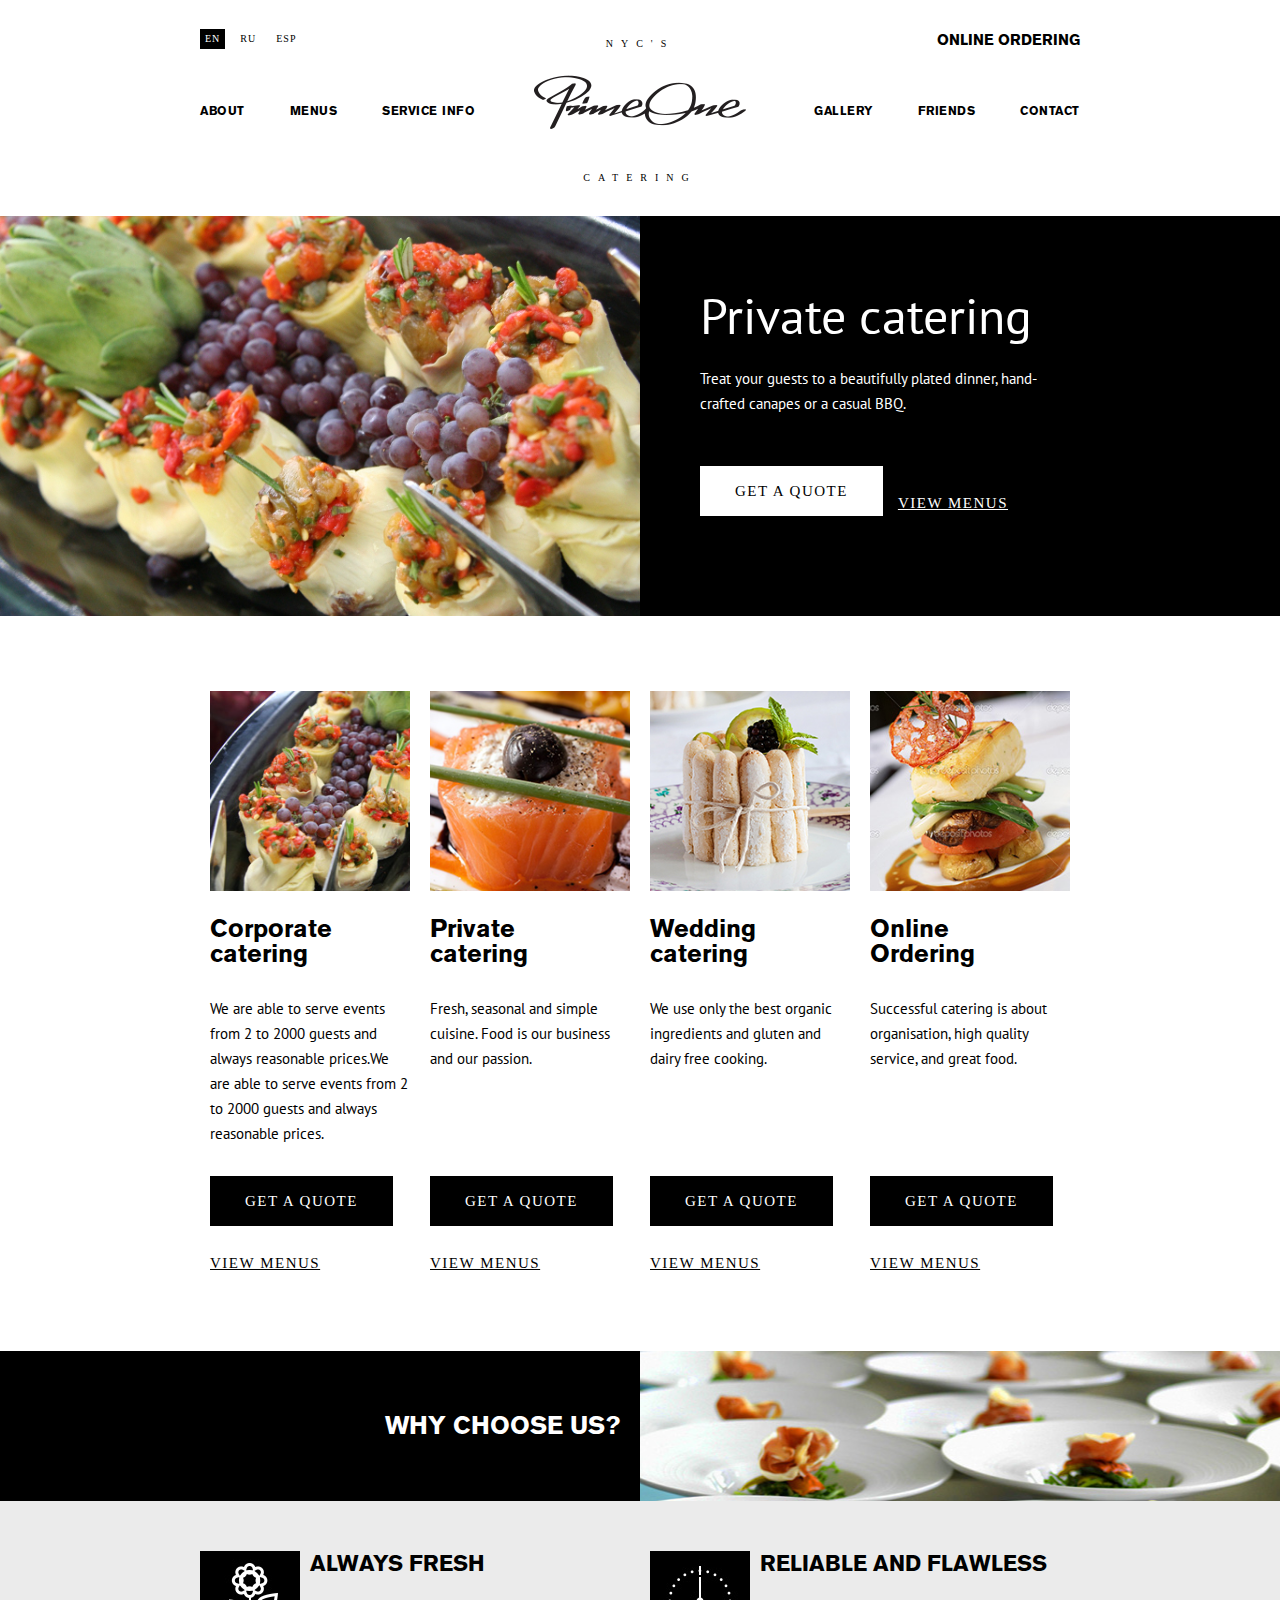
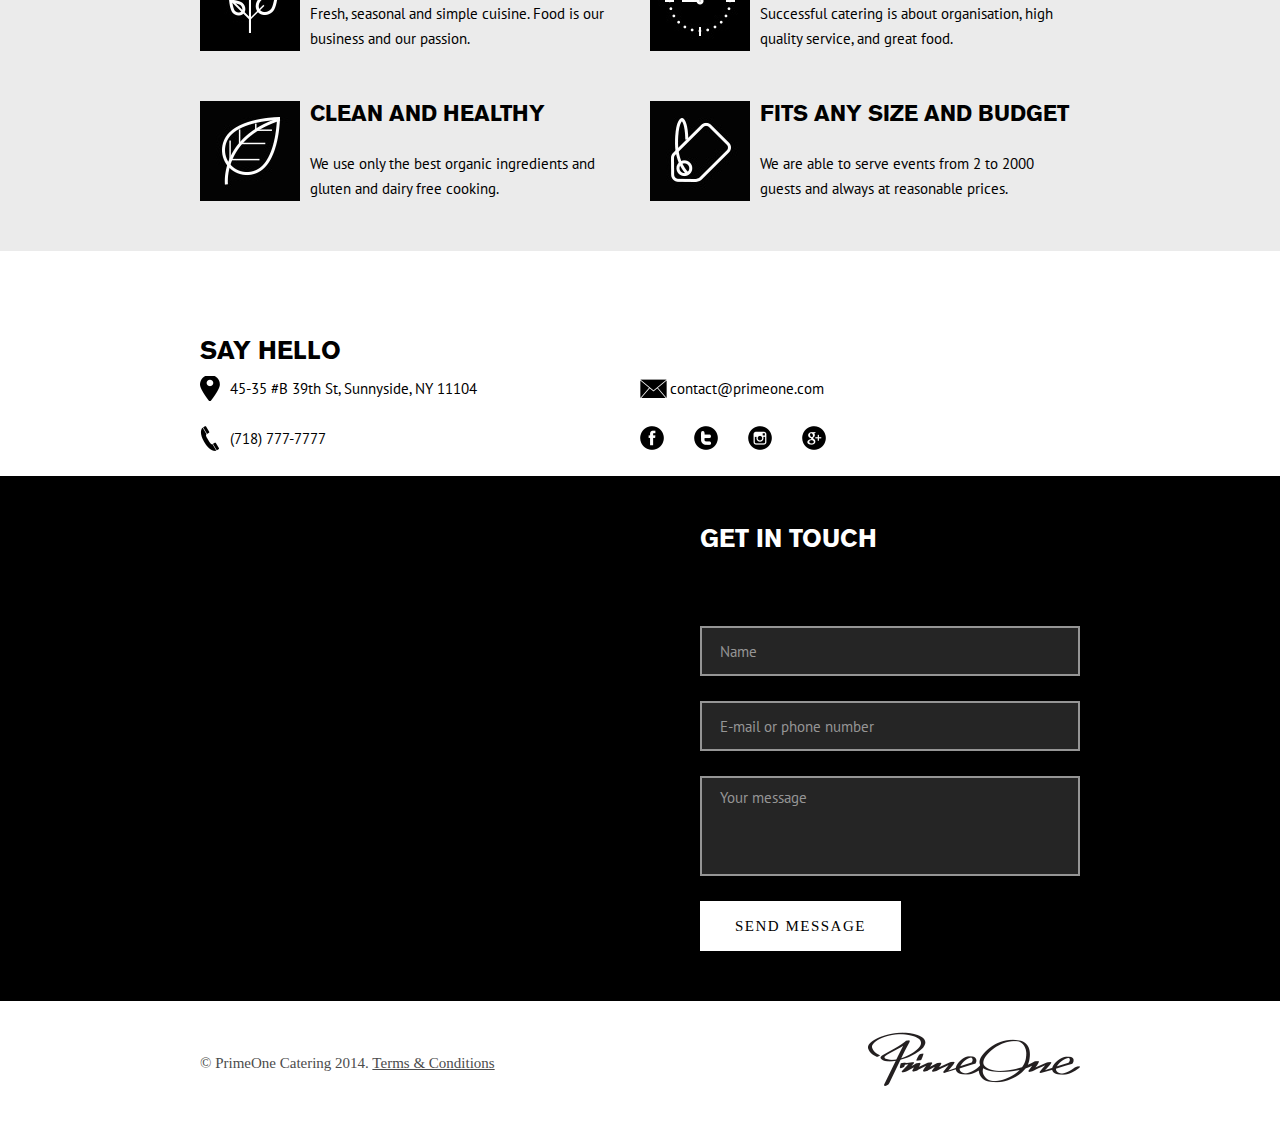
<file: index.html>
<!DOCTYPE html>
<html lang="en">

<head>
	<title>HomePage</title>
	<meta charset="UTF-8">
	<meta http-equiv="X-UA-Compatible" content="IE=edge">
	<meta name="format-detection" content="telephone=no">
	<link rel="stylesheet" href="css/style.css">
	<meta name="viewport" content="width=device-width, initial-scale=1.0">
</head>

<body>
	<div class="wrapper">
<header class="header">
	<div class="container">
		<div class="header__top header-top">
			<div class="header-top__lang">
				<a href="" class="header-top__item active">EN</a>
				<a href="" class="header-top__item">RU</a>
				<a href="" class="header-top__item">ESP</a>
			</div>
			<a href="" class="header-top__order">Online ordering</a>
		</div>
		<div class="header__bottom header-bottom">
			<div class="header-bottom__column">
				<nav class="header-bottom__menu bottom-menu">
					<ul class="bottom-menu__list">
						<li><a href="" class="bottom-menu__link">ABOUT</a></li>
						<li><a href="" class="bottom-menu__link">Menus</a></li>
						<li><a href="" class="bottom-menu__link">Service Info</a></li>
					</ul>
				</nav>
			</div>
			<div class="header-bottom__column">
				<a href="" class="header-bottom__logo bottom-logo">
					<span class="bottom-logo__text">NYC'S</span>
					<span class="bottom-logo__img"><img src="img/Words/Untitled-1.png" alt=""></span>
					<span class="bottom-logo__text">Catering</span>
				</a>
			</div>
			<div class="header-bottom__column">
				<nav class="header-bottom__menu bottom-menu header-bottom__menu_r">
					<ul class="bottom-menu__list">
						<li><a href="" class="bottom-menu__link">Gallery</a></li>
						<li><a href="" class="bottom-menu__link">Friends</a></li>
						<li><a href="" class="bottom-menu__link">Contact</a></li>
					</ul>
				</nav>
			</div>
		</div>
		<div class="header-menu__icon">
			<span></span>
			<span></span>
			<span></span>
		</div>
		<div class="header-menu"></div>
	</div>
</header>		<section class="private">
			<div class="private__row">
				<div class="private__column">
					<div class="private__img ibg"><img src="img/icons/01.jpg" alt=""></div>
				</div>
				<div class="private__column">
					<div class="private__body">
						<div class="private__title">Private catering</div>
						<div class="private__subtitle">Treat your guests to a beautifully plated dinner, hand-crafted canapes
							or a casual BBQ.</div>
						<div class="private__link link-private">
							<a href="" class="link-private__btn btn btn_w"><span>Get a quote</span></a>
							<a href="" class="link-private__link">View menus</a>
						</div>
					</div>
				</div>
			</div>
		</section>
		<section class="menu">
			<div class="container">
				<div class="menu__row">
					<div class="menu__column">
						<div class="menu__item item-menu">
							<a href="" class="item-menu__image"><img src="img/icons/05.jpg" alt=""></a>
							<div class=" item-menu__title">Corporate
								catering</div>
							<div class="item-menu__text">We are able to serve events from 2 to 2000 guests and always
								reasonable prices.We are able to serve events from 2 to 2000 guests and always
								reasonable prices.</div>
							<div class="item-menu__link link-private">
								<a href="" class="link-private__btn btn btn_b"><span>Get a quote</span></a>
								<a href="" class="link-private__link link-private__link_b">View menus</a>
							</div>
						</div>
					</div>
					<div class="menu__column">
						<div class="menu__item item-menu">
							<a href="" class="item-menu__image"><img src="img/icons/03.jpg" alt=""></a>
							<div class="item-menu__title">Private
								catering</div>
							<div class="item-menu__text">Fresh, seasonal and simple
								cuisine. Food is our business and our passion.</div>
							<div class="item-menu__link link-private">
								<a href="" class="link-private__btn btn btn_b"><span>Get a quote</span></a>
								<a href="" class="link-private__link link-private__link_b">View menus</a>
							</div>
						</div>
					</div>
					<div class="menu__column">
						<div class="menu__item item-menu">
							<a href="" class="item-menu__image"><img src="img/icons/02.jpg" alt=""></a>
							<div class="item-menu__title">Wedding
								catering</div>
							<div class="item-menu__text">We use only the best organic ingredients and gluten and dairy free
								cooking.</div>
							<div class="item-menu__link link-private">
								<a href="" class="link-private__btn btn btn_b"><span>Get a quote</span></a>
								<a href="" class="link-private__link link-private__link_b ">View menus</a>
							</div>
						</div>
					</div>
					<div class="menu__column">
						<div class="menu__item item-menu">
							<a href="" class="item-menu__image"><img src="img/icons/04.jpg" alt=""></a>
							<div class="item-menu__title">Online
								Ordering</div>
							<div class="item-menu__text">Successful catering is about organisation, high quality
								service, and great food.</div>
							<div class="item-menu__link link-private">
								<a href="" class="link-private__btn btn btn_b"><span>Get a quote</span></a>
								<a href="" class="link-private__link link-private__link_b">View menus</a>
							</div>
						</div>
					</div>
				</div>
			</div>
		</section>
		<section class="why">
			<div class="why__top top-why">
				<div class="top-why__column">
					<div class="top-why__text">Why CHOOSE us?</div>
				</div>
				<div class="top-why__column">
					<div class="top-why__img ibg"><img src="/img/icons/06.jpg" alt=""></div>
				</div>
			</div>
			<div class="why__bottom bottom-why">
				<div class="container">
					<div class="bottom-why__body">
						<div class="bottom-why__column">
							<div class="bottom-why__item item">
								<div class="item__icon"><img src="img/checks/01.jpg" alt=""></div>
								<div class="item__body body-item">
									<div class="body-item__title">Always fresh</div>
									<div class="body-item__text">Fresh, seasonal and simple cuisine. Food is our business and our
										passion.</div>
								</div>
							</div>
						</div>
						<div class="bottom-why__column">
							<div class="bottom-why__item item">
								<div class="item__icon"><img src="img/checks/03.jpg" alt=""></div>
								<div class="item__body body-item">
									<div class="body-item__title">Reliable AND Flawless</div>
									<div class="body-item__text">Successful catering is about organisation, high quality service,
										and great food.</div>
								</div>
							</div>
						</div>
						<div class="bottom-why__column">
							<div class="bottom-why__item item">
								<div class="item__icon"><img src="img/checks/04.jpg" alt=""></div>
								<div class="item__body body-item">
									<div class="body-item__title">Clean and Healthy</div>
									<div class="body-item__text">We use only the best organic ingredients and gluten and dairy
										free
										cooking.</div>
								</div>
							</div>
						</div>
						<div class="bottom-why__column">
							<div class="bottom-why__item item">
								<div class="item__icon"><img src="img/checks/05.jpg" alt=""></div>
								<div class="item__body body-item">
									<div class="body-item__title">fits any size and budget</div>
									<div class="body-item__text">We are able to serve events from 2 to 2000 guests and always at
										reasonable prices.</div>
								</div>
							</div>
						</div </div>>
					</div>
				</div>
		</section>
		<section class="hello">
			<div class="container">
				<div class="hello__title">Say hello</div>
				<div class="hello__body">
					<div class="hello__column">
						<div class="hello__item hello__item_l">45-35 #B 39th St, Sunnyside, NY 11104</div>
					</div>
					<div class="hello__column">
						<a class="hello__item hello__item_2" href="mailto:contact@primeone.com">contact@primeone.com</a>
					</div>
					<div class="hello__column">
						<a class="hello__item hello__item_3" href="(718) 777-7777">(718) 777-7777</a>
					</div>
					<div class="hello__column">
						<div class="hello__social social-contacts">
							<a href="" class="social-contacts__item"><img src="/img/checks/09.png" alt=""></a>
							<a href="" class="social-contacts__item"><img src="/img/checks/10.png" alt=""></a>
							<a href="" class="social-contacts__item"><img src="/img/checks/11.png" alt=""></a>
							<a href="" class="social-contacts__item"><img src="/img/checks/12.png" alt=""></a>
						</div>
					</div>
				</div>
			</div>
		</section>
		<section class="map">
			<div class="map__column column-map">
				<div class="column-map__map" id="map"></div>
			</div>
			<div class="map__column map-form">
				<div class="map-form">
					<div class="map-form__title">Get in touch</div>
					<form action="#" method="post" class="map-form__body">
						<div class="map-form__line">
							<input type="text" data-value="Name" autocomplete="off" name="name" class="input req">
						</div>
						<div class="map-form__line">
							<input type="text" data-value="E-mail or phone number" autocomplete="off" name="name"
								class="input req email">
						</div>
						<div class="map-form__line">
							<textarea data-value="Your message" autocomplete="off" name="name" class="input"></textarea>
						</div>
						<div class="map-form__button">
							<button type="submit" class="map-form__btn btn btn_w"><span>Send message</span></button>
						</div>
					</form>
				</div>
			</div>
		</section>
	</div>
<footer class="footer">
	<div class="container">
		<div class="footer-body">
			<div class="footer-body__column">
				<div class="footer-body__text">© PrimeOne Catering 2014. <span>Terms & Conditions</span></div>
			</div>
			<div class="footer-body__column">
				<div class="footer-body__img"><img src="img/Words/Untitled-1.png" alt=""></div>
			</div>
		</div>
	</div>
</footer>	</div>
	<script src="https://code.jquery.com/jquery-3.6.0.min.js"></script>
	<script src="https://maps.google.com/maps/api/js?sensor=false&amp;key="></script>
<script src="js/script.js"></script>
<script src="js/burger.js"></script>
<script src="js/map.js"></script>
<script src="js/forms.js"></script></body>

</html>
</file>
<file: css/style.css>
@charset "UTF-8";
@import url("https://fonts.googleapis.com/css2?family=PT+Sans&display=swap");
@font-face {
  font-family: "Akzidenz";
  src: url("../fonts/AkzidenzGrotesk-Bold.eot");
  src: local("☺"), url("../fonts/AkzidenzGrotesk-Bold.woff") format("woff"), url("../fonts/AkzidenzGrotesk-Bold.ttf") format("truetype"), url("../fonts/AkzidenzGrotesk-Bold.svg") format("svg");
  font-weight: 700;
  font-style: normal;
}
@font-face {
  font-family: "netflix";
  src: url("../netflix.eot");
  src: url("../netflix.eot?#iefix") format("embedded-opentype"), url("../netflix.otf") format("otf"), url("../netflix.svg#netflix") format("svg"), url("../netflix.ttf") format("truetype"), url("../netflix.woff") format("woff"), url("../netflix.woff2") format("woff2");
}
* {
  padding: 0px 0px 0px 0px;
  margin: 0px 0px 0px 0px;
  border: 0px;
}

*,
*::before,
*::after {
  -wedkit-box-sizing: border-box;
  -webkit-box-sizing: border-box;
          box-sizing: border-box;
}

:focus,
:active {
  outline: none;
}

a:focus,
a:active {
  outline: none;
}

nav,
footer,
head,
aside {
  display: block;
}

html,
body {
  height: 100%;
  margin: 0;
  padding: 0;
  min-width: 320px;
  position: relative;
  color: #000;
  width: 100%;
  font-size: 100%;
  line-height: 1;
  font-size: 16px;
  -ms-text-size-adjust: 100%;
  -moz-text-size-adjust: 100%;
  -webkit-text-size-adjust: 100%;
}

body {
  font-size: 100%;
  line-height: 1;
  font-size: 16px;
}

input,
button,
textarea {
  font-family: inherit;
}

input::-ms-clear {
  display: none;
}

button {
  cursor: pointer;
}

button::-moz-focus-inner {
  padding: 0px 0px 0px 0px;
  border: 0px;
}

a,
a:visited {
  text-decoration: none;
}

a:hover {
  text-decoration: none;
}

ul li {
  list-style: none;
}

img {
  vertical-align: top;
}

h1,
h2,
h3,
h4,
h5,
h6 {
  font-size: inherit;
  font-weight: 400;
}

.wrapper {
  font-family: "PT Sans";
  width: 100%;
  min-height: 100%;
  overflow: hidden;
  display: -webkit-box;
  display: -ms-flexbox;
  display: flex;
  font-size: 0;
  -webkit-box-orient: vertical;
  -webkit-box-direction: normal;
      -ms-flex-direction: column;
          flex-direction: column;
}

.container {
  max-width: 900px;
  margin: 0 auto;
  width: 100%;
  font-size: 14px;
  padding: 0px 10px;
}
@media (max-width: 912px) {
  .container {
    max-width: 970px;
  }
}
@media (max-width: 992.98px) {
  .container {
    max-width: 750px;
  }
}
@media (max-width: 767.98px) {
  .container {
    max-width: none;
    padding: 0 10px;
  }
}

.header {
  position: relative;
  z-index: 50;
  padding: 29px 0px 33px 0px;
}
@media (max-width: 767.98px) {
  .header {
    padding: 20px 0px;
  }
}
.header::after {
  content: "";
  position: absolute;
  top: 0;
  left: 0;
  width: 100%;
  height: 100%;
  background: #fff;
  z-index: 3;
}
.header__top {
  display: -webkit-box;
  display: -ms-flexbox;
  display: flex;
  font-size: 0;
  -webkit-box-align: center;
      -ms-flex-align: center;
          align-items: center;
  -webkit-box-pack: justify;
      -ms-flex-pack: justify;
          justify-content: space-between;
}
@media (max-width: 767.98px) {
  .header__top {
    -webkit-box-pack: end;
        -ms-flex-pack: end;
            justify-content: flex-end;
  }
}

.header-top {
  position: relative;
  z-index: 4;
}
.header-top__lang {
  display: -webkit-box;
  display: -ms-flexbox;
  display: flex;
  font-size: 0;
}
.header-top__item {
  display: inline-block;
  font-size: 10px;
  font-size: 0.625rem;
  color: #000;
  font-family: "Bebas";
  margin: 0px 10px 0px 0px;
  padding: 5px;
  text-transform: uppercase;
  letter-spacing: 1px;
  letter-spacing: 0.0625rem;
}
.header-top__item.active {
  background-color: #000;
  color: #fff;
}
.header-top__order {
  display: inline-block;
  font-family: "Akzidenz";
  font-size: 15px;
  font-size: 0.9375rem;
  line-height: 19px;
  line-height: 1.1875rem;
  color: #000;
  position: relative;
  text-transform: uppercase;
}
.header-top__order::after {
  content: "";
  position: absolute;
  bottom: 0;
  left: 50%;
  width: 0;
  height: 2px;
  background-color: #000;
  -webkit-transition: all 0.3s ease 0s;
  transition: all 0.3s ease 0s;
}
.header-top__order:hover::after {
  left: 0;
  width: 100%;
}
@media (max-width: 767.98px) {
  .header-top__order {
    font-size: 13px;
    font-size: 0.8125rem;
  }
}

.header-bottom {
  display: -webkit-box;
  display: -ms-flexbox;
  display: flex;
  font-size: 0;
  -webkit-box-align: center;
      -ms-flex-align: center;
          align-items: center;
  margin: -10px 0px 0px 0px;
}
@media (max-width: 767.98px) {
  .header-bottom {
    margin: -30px 80px 0px 0px;
  }
}
.header-bottom__column {
  -webkit-box-flex: 0;
      -ms-flex: 0 0 33.333%;
          flex: 0 0 33.333%;
  position: relative;
  z-index: 4;
}
@media (max-width: 767.98px) {
  .header-bottom__column {
    -webkit-box-flex: 1;
        -ms-flex: 1 1 100%;
            flex: 1 1 100%;
  }
}
.header-bottom__menu_r .bottom-menu__list {
  -webkit-box-pack: end;
      -ms-flex-pack: end;
          justify-content: flex-end;
  text-align: right;
}
@media (max-width: 767.98px) {
  .header-bottom__menu_r .bottom-menu__list {
    text-align: left;
  }
}
.header-bottom__menu_r .bottom-menu__list li {
  margin: 0px 0px 0px 45px;
}
@media (max-width: 992.98px) {
  .header-bottom__menu_r .bottom-menu__list li {
    margin: 0px 0px 0px 20px;
  }
}
@media (max-width: 767.98px) {
  .header-bottom__menu_r .bottom-menu__list li {
    margin: 20px 0px 20px 0px;
  }
}
.header-bottom__menu_r .bottom-menu__list li:first-child {
  margin: 0px;
}
@media (max-width: 767.98px) {
  .header-bottom__menu_r .bottom-menu__list li:first-child {
    margin: 0px 0px 20px 0px;
  }
}
.header-bottom__menu_r .bottom-menu__list li:last-child {
  margin: 0px 0px 0px 45px;
}
@media (max-width: 992.98px) {
  .header-bottom__menu_r .bottom-menu__list li:last-child {
    margin: 0px 0px 0px 20px;
  }
}
@media (max-width: 992.98px) and (max-width: 767.98px) {
  .header-bottom__menu_r .bottom-menu__list li:last-child {
    margin: 20px 0px 20px 0px;
  }
}

.bottom-menu__list {
  display: -webkit-box;
  display: -ms-flexbox;
  display: flex;
  font-size: 0;
  -webkit-box-align: center;
      -ms-flex-align: center;
          align-items: center;
}
.bottom-menu__list li {
  margin: 0px 45px 0px 0px;
}
.bottom-menu__list li:last-child {
  margin: 0px;
}
@media (max-width: 992.98px) {
  .bottom-menu__list li {
    margin: 0px 20px 0px 0px;
  }
}
@media (max-width: 767.98px) {
  .bottom-menu__list li {
    margin: 0px 0px 20px 0px;
  }
}
@media (max-width: 767.98px) {
  .bottom-menu__list {
    display: block;
    margin: 20px 0px 0px 0px;
  }
}
.bottom-menu__link {
  font-family: "Akzidenz";
  font-size: 12px;
  font-size: 0.75rem;
  letter-spacing: 0.5px;
  letter-spacing: 0.03125rem;
  color: #000;
  text-transform: uppercase;
}
@media (max-width: 767.98px) {
  .bottom-menu__link {
    font-size: 16px;
    font-size: 1rem;
  }
}

.bottom-logo {
  position: relative;
  z-index: 11;
  display: block;
  text-align: center;
}
.bottom-logo__text {
  display: block;
  color: #000000;
  font-family: Bebas;
  font-size: 10px;
  text-transform: uppercase;
  letter-spacing: 8px;
}
@media (max-width: 767.98px) {
  .bottom-logo__text {
    font-size: 8px;
  }
}
.bottom-logo__img {
  display: inline-block;
  margin: 13px 0px 22px 0px;
}
@media (max-width: 992.98px) {
  .bottom-logo__img {
    margin: 2px 0px 5px 0px;
  }
  .bottom-logo__img img {
    max-width: 100%;
    width: 150px;
  }
}
@media (max-width: 479.98px) {
  .bottom-logo__img {
    margin: 0px 0px 2px 0px;
  }
  .bottom-logo__img img {
    width: 100px;
  }
}

.header-menu__icon {
  display: none;
}

@media (max-width: 767.98px) {
  .header-menu {
    padding: 100px 0px 0px 20px;
    position: fixed;
    top: -200%;
    left: 0;
    overflow: auto;
    width: 100%;
    height: 100%;
    background: #fff;
    -webkit-transition: all 0.3s ease 0s;
    transition: all 0.3s ease 0s;
    z-index: 2;
  }
  .header-menu.active {
    top: 0;
  }
  .header-menu__icon {
    display: block;
    position: absolute;
    top: 25px;
    left: 10px;
    width: 30px;
    height: 18px;
    cursor: pointer;
    z-index: 5;
  }
  .header-menu__icon span {
    -webkit-transition: all 0.3s ease 0s;
    transition: all 0.3s ease 0s;
    position: absolute;
    top: 8px;
    left: 0;
    width: 100%;
    height: 2px;
    background: #000;
  }
  .header-menu__icon span:first-child {
    top: 0px;
  }
  .header-menu__icon span:last-child {
    top: auto;
    bottom: 0px;
  }
  .header-menu__icon.active span {
    -webkit-transform: scale(0);
    transform: scale(0);
  }
  .header-menu__icon.active span:first-child {
    -webkit-transform: rotate(-45deg);
    transform: rotate(-45deg);
    top: 8px;
  }
  .header-menu__icon.active span:last-child {
    -webkit-transform: rotate(45deg);
    transform: rotate(45deg);
    bottom: 8px;
  }
}
body.lock {
  overflow: hidden;
}

.footer {
  padding: 18px 0px;
}

.footer-body {
  display: -webkit-box;
  display: -ms-flexbox;
  display: flex;
  font-size: 0;
  -webkit-box-align: center;
      -ms-flex-align: center;
          align-items: center;
  -webkit-box-pack: justify;
      -ms-flex-pack: justify;
          justify-content: space-between;
}
@media (max-width: 767.98px) {
  .footer-body {
    -ms-flex-wrap: wrap;
        flex-wrap: wrap;
  }
}
@media (max-width: 767.98px) {
  .footer-body__column {
    -webkit-box-flex: 1;
        -ms-flex: 1 1 100%;
            flex: 1 1 100%;
    display: -webkit-box;
    display: -ms-flexbox;
    display: flex;
    font-size: 0;
    -webkit-box-align: center;
        -ms-flex-align: center;
            align-items: center;
    -webkit-box-pack: center;
        -ms-flex-pack: center;
            justify-content: center;
  }
}
.footer-body__text {
  line-height: 25px;
  line-height: 1.5625rem;
  font-size: 15px;
  font-size: 0.9375rem;
  -webkit-box-align: center;
      -ms-flex-align: center;
          align-items: center;
  color: #4c4c4c;
}
.footer-body__text span {
  text-decoration: underline;
}

.private__row {
  display: -webkit-box;
  display: -ms-flexbox;
  display: flex;
  font-size: 0;
}
@media (max-width: 767.98px) {
  .private__row {
    -webkit-box-orient: vertical;
    -webkit-box-direction: normal;
        -ms-flex-direction: column;
            flex-direction: column;
  }
}
.private__column {
  -webkit-box-flex: 0;
      -ms-flex: 0 0 50%;
          flex: 0 0 50%;
  background: #000;
}
.private__img {
  height: 100%;
}
@media (max-width: 767.98px) {
  .private__img {
    padding: 0px 0px 30% 0px;
  }
}
.private__body {
  padding: 75px 0px 75px 60px;
  color: #fff;
  max-width: 400px;
}
@media (max-width: 992.98px) {
  .private__body {
    padding: 55px 0px 55px 40px;
  }
}
@media (max-width: 767.98px) {
  .private__body {
    padding: 30px 7px 30px 10px;
    max-width: none;
  }
}
.private__title {
  font-size: 50px;
  font-size: 3.125rem;
  line-height: 50px;
  line-height: 3.125rem;
  margin: 0px 0px 25px 0px;
}
@media (max-width: 767.98px) {
  .private__title {
    margin: 0px 0px 20px 0px;
    font-size: 45px;
    font-size: 2.8125rem;
    line-height: 45px;
    line-height: 2.8125rem;
  }
}
.private__subtitle {
  font-size: 15px;
  font-size: 0.9375rem;
  line-height: 25px;
  line-height: 1.5625rem;
  margin: 0px 0px 50px 0px;
}
@media (max-width: 767.98px) {
  .private__subtitle {
    margin: 0px 0px 30px 0px;
  }
}
.private .link-private {
  display: -webkit-box;
  display: -ms-flexbox;
  display: flex;
  font-size: 0;
  -webkit-box-align: center;
      -ms-flex-align: center;
          align-items: center;
}
.private .link-private__link {
  display: inline-block;
  font-size: 15px;
  font-size: 0.9375rem;
  line-height: 25px;
  line-height: 1.5625rem;
  letter-spacing: 1.5px;
  letter-spacing: 0.09375rem;
  font-family: "Bebas";
  color: #fff;
  text-transform: uppercase;
  text-decoration: underline;
  margin: 0px 0px 0px 15px;
}
@media (max-width: 767.98px) {
  .private .link-private__link {
    margin: 0px 0px 0px 7px;
  }
}

.btn {
  display: -moz-inline-flex;
  display: -ms-inline-flex;
  display: -o-inline-flex;
  display: -webkit-inline-box;
  display: -ms-inline-flexbox;
  display: inline-flex;
  -webkit-box-pack: center;
      -ms-flex-pack: center;
          justify-content: center;
  -webkit-box-align: center;
      -ms-flex-align: center;
          align-items: center;
  line-height: 50px;
  line-height: 3.125rem;
  font-size: 15px;
  font-size: 0.9375rem;
  height: 50px;
  padding: 0px 35px;
  font-family: "Bebas";
  text-transform: uppercase;
  position: relative;
  letter-spacing: 1.5px;
  letter-spacing: 0.09375rem;
}
.btn span {
  position: relative;
  z-index: 2;
}
.btn:after {
  content: "";
  position: absolute;
  top: 0;
  left: 50%;
  width: 0;
  height: 100%;
  -webkit-transition: all 0.3s ease 0s;
  transition: all 0.3s ease 0s;
}
.btn_w {
  background: #fff;
  color: #000;
}
.btn_w:hover {
  color: #fff;
}
.btn_w:hover:after {
  left: 0;
  width: 100%;
  background: #000;
}
.btn_b {
  background: #000;
  color: #fff;
  font-size: 15px;
  font-size: 0.9375rem;
}
.btn_b:hover {
  color: #000;
}
.btn_b:hover:after {
  left: 0;
  width: 100%;
  background: #fff;
}
@media (max-width: 992.98px) {
  .btn_b {
    padding: 0px 15px;
  }
}

.menu {
  padding: 75px 0px;
}
@media (max-width: 992.98px) {
  .menu {
    padding: 55px 0px;
  }
}
@media (max-width: 767.98px) {
  .menu {
    padding: 30px 0px;
  }
}
.menu__row {
  display: -webkit-box;
  display: -ms-flexbox;
  display: flex;
  font-size: 0;
}
@media (max-width: 767.98px) {
  .menu__row {
    -ms-flex-wrap: wrap;
        flex-wrap: wrap;
    margin: 0px -10px;
  }
}
.menu__column {
  -webkit-box-flex: 0;
      -ms-flex: 0 0 25%;
          flex: 0 0 25%;
  padding: 0px 10px;
}
@media (max-width: 767.98px) {
  .menu__column {
    -webkit-box-flex: 0;
        -ms-flex: 0 0 50%;
            flex: 0 0 50%;
  }
}
@media (max-width: 479.98px) {
  .menu__column {
    -webkit-box-flex: 1;
        -ms-flex: 1 1 100%;
            flex: 1 1 100%;
  }
}

.item-menu {
  display: -webkit-box;
  display: -ms-flexbox;
  display: flex;
  font-size: 0;
  -webkit-box-orient: vertical;
  -webkit-box-direction: normal;
      -ms-flex-direction: column;
          flex-direction: column;
  height: 100%;
  position: relative;
}
.item-menu__image {
  display: block;
  position: relative;
  padding: 0px 0px 100% 0px;
}
@media (max-width: 767.98px) {
  .item-menu__image {
    padding: 0px 0px 100% 0px;
  }
}
.item-menu__image img {
  position: absolute;
  top: 0;
  left: 0;
  width: 100%;
  height: 100%;
}
.item-menu__title {
  max-width: 130px;
  font-family: "Akzidenz";
  line-height: 25px;
  line-height: 1.5625rem;
  font-size: 25px;
  font-size: 1.5625rem;
  color: #000;
  margin: 25px 0px 30px 0px;
}
@media (max-width: 767.98px) {
  .item-menu__title {
    max-width: none;
  }
}
.item-menu__text {
  max-width: 200px;
  -webkit-box-flex: 1;
      -ms-flex: 1 1 100%;
          flex: 1 1 100%;
  line-height: 25px;
  line-height: 1.5625rem;
  font-size: 15px;
  font-size: 0.9375rem;
  color: #000;
  margin: 0px 0px 30px 0px;
}
@media (max-width: 767.98px) {
  .item-menu__text {
    max-width: none;
  }
}

.link-private {
  display: block;
}
.link-private__link_b {
  display: inline-block;
  font-size: 15px;
  font-size: 0.9375rem;
  line-height: 25px;
  line-height: 1.5625rem;
  letter-spacing: 1.5px;
  letter-spacing: 0.09375rem;
  font-family: "Bebas";
  color: #000;
  text-transform: uppercase;
  text-decoration: underline;
}
@media (max-width: 767.98px) {
  .link-private__link_b {
    margin: 0px 0px 0px 7px;
  }
}
@media (max-width: 479.98px) {
  .link-private__link_b {
    display: block;
    margin: 10px 0px;
  }
}
.link-private__btn {
  margin: 0px 0px 25px 0px;
}
@media (max-width: 479.98px) {
  .link-private__btn {
    margin: 0px 0px 5px 0px;
  }
}

.top-why {
  background: #000;
  display: -webkit-box;
  display: -ms-flexbox;
  display: flex;
  font-size: 0;
}
.top-why__column {
  -webkit-box-flex: 0;
      -ms-flex: 0 0 50%;
          flex: 0 0 50%;
}
@media (max-width: 479.98px) {
  .top-why__column {
    -webkit-box-flex: 1;
        -ms-flex: 1 1 100%;
            flex: 1 1 100%;
  }
  .top-why__column:last-child {
    display: none;
  }
}
.top-why__text {
  padding: 50px 20px 50px 0px;
  font-family: "Akzidenz";
  line-height: 50px;
  line-height: 3.125rem;
  font-size: 25px;
  font-size: 1.5625rem;
  color: #fff;
  text-transform: uppercase;
  text-align: right;
}
@media (max-width: 992.98px) {
  .top-why__text {
    padding: 35px 10px;
    font-size: 22px;
    font-size: 1.375rem;
  }
}
@media (max-width: 767.98px) {
  .top-why__text {
    padding: 20px 10px;
  }
}
.top-why__img {
  height: 100%;
}
.bottom-why {
  background: #ebebeb;
}
.bottom-why__body {
  display: -webkit-box;
  display: -ms-flexbox;
  display: flex;
  font-size: 0;
  -ms-flex-wrap: wrap;
      flex-wrap: wrap;
  padding: 50px 0px 0px 0px;
  margin: 0px -10px;
}
@media (max-width: 992.98px) {
  .bottom-why__body {
    padding: 35px 0px;
  }
}
@media (max-width: 767.98px) {
  .bottom-why__body {
    padding: 20px 0px;
  }
}
.bottom-why__column {
  -webkit-box-flex: 0;
      -ms-flex: 0 0 50%;
          flex: 0 0 50%;
  margin: 0px 0px 50px 0px;
  padding: 0px 10px;
}
@media (max-width: 992.98px) {
  .bottom-why__column {
    margin: 0px 0px 35px 0px;
  }
}
@media (max-width: 767.98px) {
  .bottom-why__column {
    margin: 0px 0px 20px 0px;
    -webkit-box-flex: 1;
        -ms-flex: 1 1 100%;
            flex: 1 1 100%;
  }
}

.item {
  display: -webkit-box;
  display: -ms-flexbox;
  display: flex;
  font-size: 0;
}
.item__icon {
  -webkit-box-flex: 0;
      -ms-flex: 0 0 100px;
          flex: 0 0 100px;
  height: 100px;
}
.item__icon img {
  max-width: 100%;
}

.body-item {
  -webkit-box-flex: 1;
      -ms-flex: 1 1 100%;
          flex: 1 1 100%;
  display: -webkit-box;
  display: -ms-flexbox;
  display: flex;
  font-size: 0;
  -webkit-box-orient: vertical;
  -webkit-box-direction: normal;
      -ms-flex-direction: column;
          flex-direction: column;
  margin: 0px 0px 0px 10px;
  max-width: 310px;
}
@media (max-width: 767.98px) {
  .body-item {
    max-width: none;
  }
}
.body-item__title {
  -webkit-box-flex: 1;
      -ms-flex: 1 1 auto;
          flex: 1 1 auto;
  font-family: "Akzidenz";
  line-height: 25px;
  line-height: 1.5625rem;
  font-size: 22px;
  font-size: 1.375rem;
  text-transform: uppercase;
  margin: 0px 0px 5px 0px;
}
.body-item__text {
  line-height: 25px;
  line-height: 1.5625rem;
  font-size: 15px;
  font-size: 0.9375rem;
}

.hello {
  padding: 75px 0px 0px 0px;
}
@media (max-width: 992.98px) {
  .hello {
    padding: 55px 0px 0px 0px;
  }
}
@media (max-width: 767.98px) {
  .hello {
    padding: 30px 0px 0px 0px;
  }
}
.hello__title {
  font-family: "Akzidenz";
  line-height: 50px;
  line-height: 3.125rem;
  font-size: 25px;
  font-size: 1.5625rem;
  text-transform: uppercase;
}
.hello__body {
  display: -webkit-box;
  display: -ms-flexbox;
  display: flex;
  font-size: 0;
  -ms-flex-wrap: wrap;
      flex-wrap: wrap;
}
.hello__column {
  -webkit-box-flex: 0;
      -ms-flex: 0 0 50%;
          flex: 0 0 50%;
  margin: 0px 0px 25px 0px;
}
@media (max-width: 767.98px) {
  .hello__column {
    -webkit-box-flex: 1;
        -ms-flex: 1 1 100%;
            flex: 1 1 100%;
  }
}
.hello__item {
  display: block;
  line-height: 25px;
  line-height: 1.5625rem;
  font-size: 15px;
  font-size: 0.9375rem;
  color: #000;
  padding: 0px 0px 0px 30px;
}
.hello__item_l {
  background: url("../img/checks/06.png") left no-repeat;
}
.hello__item_2 {
  background: url("../img/checks/08.png") left no-repeat;
}
.hello__item_3 {
  background: url("../img/checks/07.png") left no-repeat;
}

.social-contacts__item {
  display: inline-block;
  margin: 0px 30px 0px 0px;
}
.social-contacts__item:last-child {
  margin: 0;
}

.map {
  background: #000;
  display: -webkit-box;
  display: -ms-flexbox;
  display: flex;
  font-size: 0;
}
@media (max-width: 767.98px) {
  .map {
    -ms-flex-wrap: wrap;
        flex-wrap: wrap;
  }
}
.map__column {
  -webkit-box-flex: 0;
      -ms-flex: 0 0 50%;
          flex: 0 0 50%;
}
@media (max-width: 767.98px) {
  .map__column {
    -webkit-box-flex: 1;
        -ms-flex: 1 1 100%;
            flex: 1 1 100%;
  }
}

.column-map__map {
  height: 100%;
}
@media (max-width: 767.98px) {
  .column-map__map {
    padding: 0px 0px 60% 0px;
    min-height: 250px;
  }
}

.map-form__title {
  line-height: 25px;
  line-height: 1.5625rem;
  font-size: 25px;
  font-size: 1.5625rem;
  font-family: "Akzidenz";
  color: #fff;
  margin: 0px 0px 25px 60px;
  text-transform: uppercase;
  padding: 50px 0px 0px 0px;
}
@media (max-width: 767.98px) {
  .map-form__title {
    margin: 0px 0px 0px 30px;
    padding: 20px 0px 0px 0px;
  }
}
.map-form__body {
  padding: 50px 60px 50px 60px;
  max-width: 500px;
}
@media (max-width: 767.98px) {
  .map-form__body {
    padding: 20px 30px;
  }
}
.map-form__line {
  margin: 0px 0px 25px 0px;
}
@media (max-width: 767.98px) {
  .map-form__line {
    margin: 0px 0px 15px 0px;
  }
}

input[type=text],
input[type=email],
input[type=tel],
textarea {
  -webkit-appearance: none;
  -moz-appearance: none;
  appearance: none;
}

.input {
  border: 2px solid #959595;
  background: #252525;
  height: 50px;
  border-radius: 0 !important;
  width: 100%;
  display: block;
  padding: 0px 18px;
  font-size: 15px;
  background-color: #252525;
  color: #959595;
}
.input:focus {
  border: 1px solid blue;
}
.input.err {
  border: 1px solid red;
}

textarea.input {
  resize: none;
  padding: 10px 18px;
  height: 100px;
}

.gm-style-iw-t {
  opacity: 0;
}

.baloon {
  opacity: 1;
  right: -7px !important;
  bottom: 80px !important;
}
.baloon button {
  display: none !important;
}
.baloon:after {
  display: none !important;
}

.baloon-style {
  display: none;
}

.baloon-content.gm-style-iw {
  opacity: 1;
  border-radius: 0px !important;
  max-width: 300px !important;
  padding: 0 !important;
  left: 0 !important;
  width: 100% !important;
  overflow: visible !important;
}
.baloon-content.gm-style-iw > .gm-style-iw-d {
  overflow: hidden !important;
  max-width: none !important;
}
.baloon-content.gm-style-iw:after {
  display: none !important;
}

.baloon-close {
  top: 18px !important;
}

.ibg {
  background-position: center;
  background-size: cover;
  background-repeat: no-repeat;
  position: relative;
}

.ibg img {
  width: 0;
  height: 0;
  position: absolute;
  top: 0;
  left: 0;
  opacity: 0;
  visibility: hidden;
}
</file>
